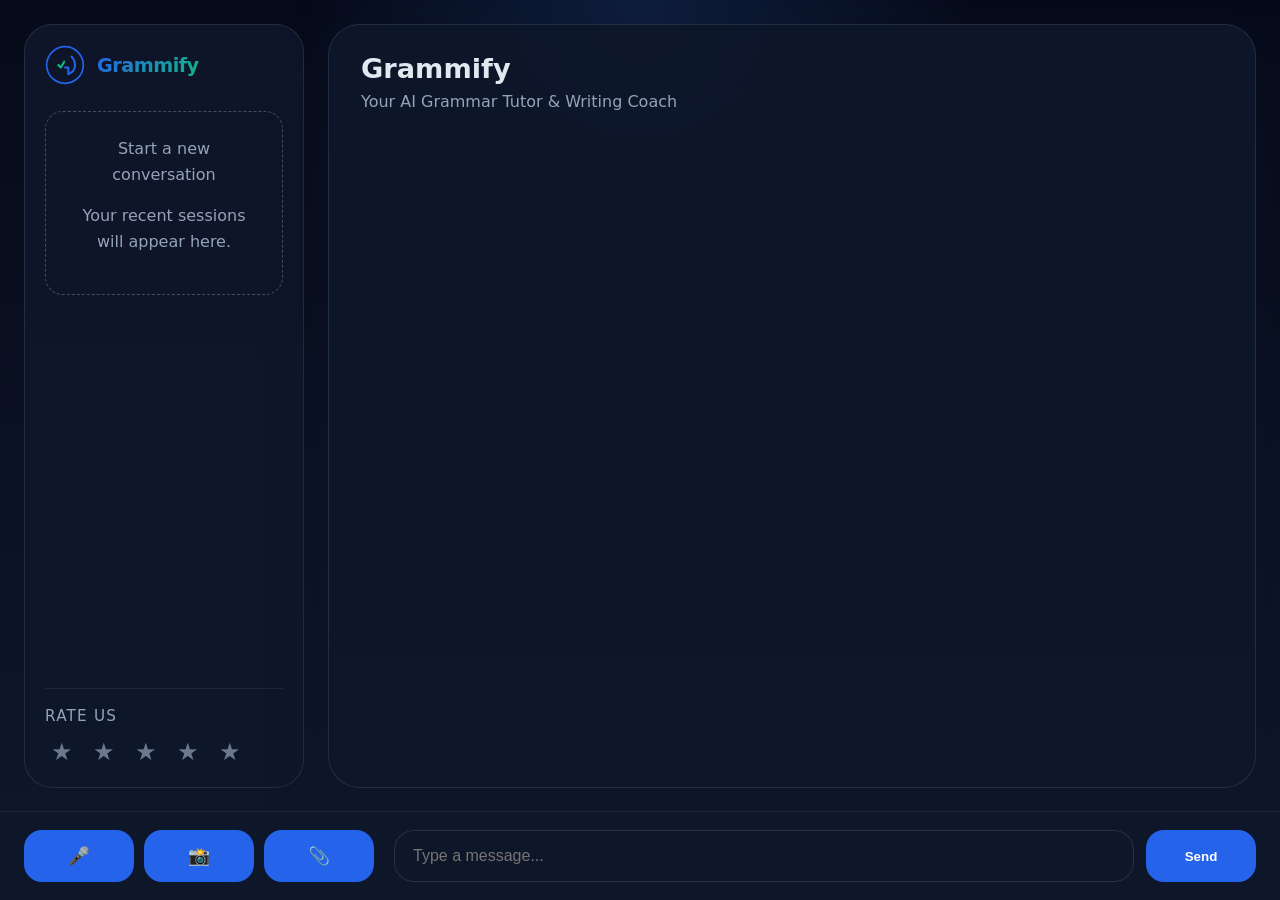
<file: index.html>
<!DOCTYPE html>
<html lang="en">
<head>
  <meta charset="UTF-8" />
  <meta name="viewport" content="width=device-width, initial-scale=1.0" />
  <title>Grammify - AI Grammar Tutor & Writing Coach</title>
  <link rel="stylesheet" href="style.css" />
</head>
<body>
  <div class="app-shell">
    <aside class="sidebar">
      <div class="sidebar-header">
        <div class="logo-container">
          <svg class="logo" viewBox="0 0 48 48" xmlns="http://www.w3.org/2000/svg">
            <!-- G shape background -->
            <circle cx="24" cy="24" r="22" fill="none" stroke="#2563eb" stroke-width="2"/>
            <!-- G lettermark -->
            <path d="M 32 14 Q 36 18 36 24 Q 36 32 28 35 L 28 27 L 24 27" fill="none" stroke="#2563eb" stroke-width="2.5" stroke-linecap="round" stroke-linejoin="round"/>
            <!-- Checkmark accent -->
            <path d="M 16 24 L 19 27 L 23 20" fill="none" stroke="#10b981" stroke-width="2.5" stroke-linecap="round" stroke-linejoin="round"/>
          </svg>
          <span class="logo-text">Grammify</span>
        </div>
      </div>
      <div class="chat-history" id="chat-history">
        <div class="empty-state">
          <span>Start a new conversation</span>
          <p>Your recent sessions will appear here.</p>
        </div>
      </div>
      <div class="rate-us-panel">
        <div class="rate-us-title">Rate us</div>
        <div class="rate-us-stars" id="rate-us-stars">
          <button type="button" class="rate-star" data-rating="1">★</button>
          <button type="button" class="rate-star" data-rating="2">★</button>
          <button type="button" class="rate-star" data-rating="3">★</button>
          <button type="button" class="rate-star" data-rating="4">★</button>
          <button type="button" class="rate-star" data-rating="5">★</button>
        </div>
      </div>
    </aside>

    <main class="chat-panel">
      <header class="chat-header">
        <div>
          <h1>Grammify</h1>
          <p>Your AI Grammar Tutor & Writing Coach</p>
        </div>
      </header>

      <section class="chat-window" id="chat-window"></section>
    </main>
  </div>



  <div class="composer">
    <div class="composer-inner">
      <div class="composer-actions">
        <button id="mic-button" type="button" class="composer-action">🎤</button>
        <button id="camera-button" type="button" class="composer-action">📸</button>
        <button id="upload-button" type="button" class="composer-action">📎</button>
      </div>
      <label class="sr-only" for="user-input">Message</label>
      <input id="user-input" type="text" placeholder="Type a message..." autocomplete="off" />
      <button id="send-button" type="button">Send</button>
      <input id="attach-input" type="file" accept="image/*,video/*,audio/*" hidden />
    </div>
  </div>

  <button id="scroll-button" type="button" class="scroll-button">Scroll to latest</button>

  <div class="camera-panel" id="camera-panel" aria-hidden="true">
    <div class="camera-card">
      <div class="camera-header">
        <h2>Camera</h2>
        <button id="close-camera" type="button">✕</button>
      </div>
      <video id="camera-video" autoplay muted playsinline></video>
      <div class="camera-actions">
        <button id="capture-button" type="button">Capture photo</button>
      </div>
    </div>
  </div>

  <script src="script.js"></script>
</body>
</html>
</file>
<file: style.css>
:root {
  color-scheme: dark;
  --bg: #0f172a;
  --panel: #111827;
  --panel-soft: #1f2937;
  --border: rgba(148, 163, 184, 0.16);
  --text: #e2e8f0;
  --muted: #94a3b8;
  --accent: #2563eb;
  --accent-soft: rgba(59, 130, 246, 0.14);
  --user-bubble: #2563eb;
  --ai-bubble: #1f2937;
  --shadow: 0 20px 60px rgba(15, 23, 42, 0.35);
}

* {
  box-sizing: border-box;
}

body {
  margin: 0;
  min-height: 100vh;
  font-family: Inter, ui-sans-serif, system-ui, -apple-system, BlinkMacSystemFont, "Segoe UI", sans-serif;
  background: radial-gradient(circle at top, rgba(59, 130, 246, 0.16), transparent 30%),
    linear-gradient(180deg, #060b1a 0%, #0f172a 100%);
  color: var(--text);
}

.app-shell {
  display: grid;
  grid-template-columns: 280px minmax(0, 1fr);
  gap: 24px;
  max-width: 1400px;
  margin: 0 auto;
  padding: 24px;
  min-height: calc(100vh - 88px);
}

.sidebar {
  background: rgba(15, 23, 42, 0.94);
  border: 1px solid var(--border);
  border-radius: 28px;
  padding: 20px;
  display: flex;
  flex-direction: column;
  gap: 18px;
}

.sidebar-header {
  display: flex;
  align-items: center;
  justify-content: space-between;
}

.logo-container {
  display: flex;
  align-items: center;
  gap: 12px;
  margin-bottom: 8px;
}

.logo {
  width: 40px;
  height: 40px;
  flex-shrink: 0;
}

.logo-text {
  font-size: 1.2rem;
  font-weight: 700;
  background: linear-gradient(135deg, #2563eb, #10b981);
  -webkit-background-clip: text;
  -webkit-text-fill-color: transparent;
  background-clip: text;
  letter-spacing: -0.5px;
}

.sidebar-title {
  font-size: 0.95rem;
  letter-spacing: 0.08em;
  text-transform: uppercase;
  color: var(--muted);
}

.chat-history {
  flex: 1;
  display: grid;
  align-content: start;
}

.empty-state {
  padding: 24px;
  border: 1px dashed rgba(148, 163, 184, 0.4);
  border-radius: 18px;
  text-align: center;
  color: var(--muted);
  line-height: 1.6;
}

.chat-panel {
  background: rgba(15, 23, 42, 0.92);
  border: 1px solid var(--border);
  border-radius: 32px;
  display: flex;
  flex-direction: column;
  overflow: hidden;
  box-shadow: var(--shadow);
}

.chat-header {
  padding: 28px 32px 0;
}

.chat-header h1 {
  margin: 0;
  font-size: clamp(1.7rem, 2vw, 2.3rem);
}

.chat-header p {
  margin: 8px 0 0;
  color: var(--muted);
}

.chat-window {
  flex: 1;
  padding: 20px 28px 24px;
  display: flex;
  flex-direction: column;
  gap: 14px;
  overflow-y: auto;
  scroll-behavior: smooth;
}

.message {
  max-width: min(82%, 720px);
  padding: 18px 20px;
  border-radius: 24px;
  line-height: 1.65;
  position: relative;
  animation: fadeIn 260ms ease;
  word-wrap: break-word;
  overflow-wrap: break-word;
  word-break: break-word;
}

.message.user {
  margin-left: auto;
  background: linear-gradient(135deg, #2563eb, #1d4ed8);
  color: white;
  border-bottom-right-radius: 6px;
}

.message.ai {
  margin-right: auto;
  background: var(--ai-bubble);
  color: var(--text);
  border-bottom-left-radius: 6px;
}

.message p {
  margin: 0;
  white-space: pre-wrap;
  word-wrap: break-word;
  overflow-wrap: break-word;
}

.message .label {
  font-size: 0.78rem;
  text-transform: uppercase;
  letter-spacing: 0.12em;
  color: var(--muted);
  margin-bottom: 10px;
}

.typing-indicator {
  display: inline-flex;
  align-items: center;
  gap: 8px;
  color: var(--muted);
}

.dot {
  width: 8px;
  height: 8px;
  background: #8b92a8;
  border-radius: 50%;
  animation: blink 1.4s infinite ease-in-out;
}

.dot:nth-child(2) {
  animation-delay: 0.2s;
}

.dot:nth-child(3) {
  animation-delay: 0.4s;
}

.composer {
  position: fixed;
  left: 0;
  right: 0;
  bottom: 0;
  background: rgba(15, 23, 42, 0.96);
  border-top: 1px solid rgba(148, 163, 184, 0.12);
  padding: 18px 24px;
  backdrop-filter: blur(14px);
}

.composer-inner {
  max-width: 1400px;
  margin: 0 auto;
  display: flex;
  gap: 12px;
}

.composer input {
  flex: 1;
  min-height: 52px;
  border: 1px solid rgba(148, 163, 184, 0.18);
  border-radius: 20px;
  padding: 0 18px;
  background: rgba(15, 23, 42, 0.88);
  color: var(--text);
  font-size: 1rem;
}

.composer input:focus {
  outline: none;
  border-color: rgba(59, 130, 246, 0.6);
  box-shadow: 0 0 0 4px rgba(37, 99, 235, 0.12);
}

.composer button {
  min-width: 110px;
  border: none;
  border-radius: 18px;
  padding: 0 20px;
  background: var(--accent);
  color: white;
  font-weight: 600;
  cursor: pointer;
  transition: transform 120ms ease, background-color 120ms ease;
}

.composer button:hover {
  transform: translateY(-1px);
  background: #1d4ed8;
}

.composer button:disabled {
  opacity: 0.55;
  cursor: not-allowed;
}

.composer-actions {
  display: flex;
  gap: 10px;
  align-items: center;
  margin-right: 8px;
}

.composer-action {
  min-width: 52px;
  min-height: 52px;
  border-radius: 16px;
  border: 1px solid rgba(148, 163, 184, 0.18);
  background: rgba(15, 23, 42, 0.92);
  color: var(--text);
  cursor: pointer;
  font-size: 1.1rem;
  transition: transform 120ms ease, background-color 120ms ease, border-color 120ms ease;
}

.composer-action:hover {
  background: rgba(37, 99, 235, 0.16);
  border-color: rgba(59, 130, 246, 0.4);
}

.scroll-button {
  position: fixed;
  right: 24px;
  bottom: 118px;
  border: none;
  border-radius: 999px;
  padding: 12px 16px;
  background: rgba(37, 99, 235, 0.9);
  color: white;
  font-weight: 600;
  cursor: pointer;
  box-shadow: 0 12px 32px rgba(15, 23, 42, 0.28);
  opacity: 0;
  pointer-events: none;
  transform: translateY(12px);
  transition: opacity 180ms ease, transform 180ms ease;
}

.scroll-button.visible {
  opacity: 1;
  pointer-events: auto;
  transform: translateY(0);
}

.camera-panel {
  position: fixed;
  inset: 0;
  background: rgba(15, 23, 42, 0.88);
  display: none;
  align-items: center;
  justify-content: center;
  padding: 24px;
  z-index: 20;
}

.camera-panel.open {
  display: flex;
}

.camera-card {
  width: min(540px, 100%);
  background: rgba(15, 23, 42, 0.98);
  border: 1px solid var(--border);
  border-radius: 28px;
  padding: 20px;
  box-shadow: var(--shadow);
}

.camera-header {
  display: flex;
  justify-content: space-between;
  align-items: center;
  margin-bottom: 14px;
}

.camera-header h2 {
  margin: 0;
  font-size: 1.1rem;
}

.camera-header button {
  border: none;
  background: transparent;
  color: var(--text);
  font-size: 1.3rem;
  cursor: pointer;
}

.camera-card video {
  width: 100%;
  border-radius: 18px;
  background: #000;
  min-height: 280px;
}

.camera-actions {
  display: flex;
  justify-content: flex-end;
  margin-top: 14px;
}

.camera-actions button {
  min-width: 140px;
  border-radius: 16px;
  padding: 12px 18px;
}

.rate-us-panel {
  margin-top: auto;
  padding-top: 18px;
  border-top: 1px solid rgba(148, 163, 184, 0.12);
  display: flex;
  flex-direction: column;
  gap: 12px;
}

.rate-us-title {
  font-size: 0.95rem;
  letter-spacing: 0.08em;
  text-transform: uppercase;
  color: var(--muted);
}

.rate-us-stars {
  display: flex;
  gap: 8px;
}

.rate-star {
  border: none;
  background: transparent;
  color: rgba(148, 163, 184, 0.7);
  font-size: 1.5rem;
  cursor: pointer;
  transition: color 120ms ease, transform 120ms ease;
}

.rate-star:hover {
  color: #facc15;
  transform: scale(1.1);
}

.rate-star.active {
  color: #facc15;
}

.attachment-image,
.attachment-video,
.attachment-audio {
  width: 100%;
  margin-top: 14px;
  border-radius: 18px;
  border: 1px solid rgba(148, 163, 184, 0.14);
}

.attachment-file {
  margin-top: 14px;
  padding: 14px 16px;
  border-radius: 18px;
  background: rgba(31, 41, 55, 0.96);
  border: 1px solid rgba(148, 163, 184, 0.14);
}

.review-value {
  margin-top: 12px;
  font-size: 0.95rem;
  color: #bbf7d0;
}

.message .rating {
  display: flex;
  align-items: center;
  gap: 4px;
  margin-top: 14px;
}

.message .rating button {
  border: none;
  background: transparent;
  color: rgba(148, 163, 184, 0.72);
  cursor: pointer;
  font-size: 1rem;
}

.message .rating button:hover,
.message .rating button.active {
  color: #facc15;
}

.sr-only {
  position: absolute;
  width: 1px;
  height: 1px;
  padding: 0;
  margin: -1px;
  overflow: hidden;
  clip: rect(0, 0, 0, 0);
  white-space: nowrap;
  border: 0;
}

@media (max-width: 1024px) {
  .app-shell {
    grid-template-columns: 1fr;
    gap: 16px;
    padding: 16px;
    min-height: calc(100vh - 88px);
  }

  .sidebar {
    order: 2;
    max-height: 280px;
    border-radius: 20px;
    padding: 16px;
    gap: 12px;
  }

  .logo-container {
    gap: 10px;
    margin-bottom: 4px;
  }

  .logo {
    width: 36px;
    height: 36px;
  }

  .logo-text {
    font-size: 1.1rem;
  }

  .chat-panel {
    border-radius: 24px;
  }

  .chat-header {
    padding: 20px 24px 0;
  }

  .chat-header h1 {
    font-size: clamp(1.5rem, 1.8vw, 2rem);
  }

  .chat-window {
    padding: 16px 20px;
    gap: 12px;
  }

  .composer {
    padding: 14px 16px;
  }

  .message {
    max-width: min(90%, 600px);
    padding: 16px 18px;
    border-radius: 20px;
  }
}

@media (max-width: 768px) {
  .app-shell {
    gap: 12px;
    padding: 12px;
  }

  .sidebar {
    border-radius: 18px;
    padding: 14px;
    max-height: 240px;
  }

  .logo-container {
    gap: 8px;
  }

  .logo {
    width: 32px;
    height: 32px;
  }

  .logo-text {
    font-size: 1rem;
  }

  .chat-header {
    padding: 16px 18px 0;
  }

  .chat-header h1 {
    font-size: 1.3rem;
  }

  .chat-header p {
    font-size: 0.9rem;
  }

  .chat-window {
    padding: 12px 16px;
  }

  .message {
    max-width: 85%;
    padding: 14px 16px;
    font-size: 0.95rem;
  }

  .message .label {
    font-size: 0.7rem;
  }

  .composer-inner {
    gap: 8px;
  }

  .composer input {
    min-height: 44px;
    font-size: 1rem;
    padding: 0 14px;
  }

  .composer button {
    min-width: 100px;
    min-height: 44px;
    font-size: 0.95rem;
  }

  .composer-action {
    min-width: 44px;
    min-height: 44px;
    font-size: 1rem;
  }

  .scroll-button {
    right: 16px;
    bottom: 108px;
    padding: 10px 14px;
    font-size: 0.9rem;
  }
}

@media (max-width: 640px) {
  :root {
    --shadow: 0 10px 40px rgba(15, 23, 42, 0.25);
  }

  .app-shell {
    grid-template-columns: 1fr;
    gap: 0;
    padding: 0;
    min-height: calc(100vh - 80px);
  }

  .sidebar {
    order: 2;
    display: none;
    position: fixed;
    bottom: 0;
    left: 0;
    right: 0;
    border-radius: 0;
    max-height: 45vh;
    overflow-y: auto;
  }

  .sidebar.visible {
    display: flex;
  }

  .chat-panel {
    border-radius: 0;
    flex: 1;
  }

  .chat-header {
    padding: 14px 14px 0;
    display: flex;
    align-items: center;
    justify-content: space-between;
  }

  .chat-header h1 {
    font-size: 1.1rem;
    margin: 0;
  }

  .chat-header p {
    display: none;
  }

  .chat-window {
    padding: 10px 12px;
    gap: 10px;
    min-height: 0;
  }

  .message {
    max-width: 88%;
    padding: 12px 14px;
    font-size: 0.9rem;
    border-radius: 16px;
  }

  .message.user {
    border-bottom-right-radius: 4px;
  }

  .message.ai {
    border-bottom-left-radius: 4px;
  }

  .message .label {
    font-size: 0.65rem;
    margin-bottom: 6px;
  }

  .typing-indicator {
    gap: 6px;
  }

  .dot {
    width: 6px;
    height: 6px;
  }

  .composer {
    position: fixed;
    left: 0;
    right: 0;
    bottom: 0;
    padding: 12px 12px 18px;
    border-radius: 0;
  }

  .composer-inner {
    gap: 8px;
    flex-wrap: nowrap;
  }

  .composer-actions {
    gap: 6px;
    margin-right: 0;
    width: auto;
  }

  .composer input {
    min-height: 40px;
    font-size: 1rem;
    padding: 0 12px;
    border-radius: 16px;
  }

  .composer button {
    min-width: 90px;
    min-height: 40px;
    padding: 0 16px;
    font-size: 0.9rem;
    border-radius: 14px;
  }

  .composer-action {
    min-width: 40px;
    min-height: 40px;
    border-radius: 12px;
    font-size: 0.95rem;
  }

  .scroll-button {
    right: 12px;
    bottom: 100px;
    padding: 8px 12px;
    font-size: 0.85rem;
    border-radius: 20px;
  }

  .camera-card {
    width: 100%;
    border-radius: 16px;
    padding: 14px;
  }

  .camera-card video {
    min-height: 240px;
    border-radius: 12px;
  }

  .camera-header h2 {
    font-size: 1rem;
  }

  .rate-us-panel {
    padding-top: 12px;
    gap: 10px;
  }

  .rate-us-title {
    font-size: 0.85rem;
  }

  .rate-star {
    font-size: 1.3rem;
  }

  .empty-state {
    padding: 16px;
    border-radius: 12px;
    font-size: 0.9rem;
  }

  .attachment-image,
  .attachment-video,
  .attachment-audio,
  .attachment-file {
    margin-top: 10px;
    border-radius: 12px;
  }
}

@media (max-width: 480px) {
  .chat-header {
    padding: 12px 10px 0;
  }

  .chat-header h1 {
    font-size: 1rem;
  }

  .chat-window {
    padding: 8px 10px;
  }

  .message {
    max-width: 90%;
    padding: 10px 12px;
    font-size: 0.85rem;
  }

  .composer {
    padding: 10px 10px 16px;
  }

  .composer-inner {
    gap: 6px;
  }

  .composer input {
    min-height: 38px;
    font-size: 0.95rem;
  }

  .composer button {
    min-width: 80px;
    min-height: 38px;
    font-size: 0.85rem;
  }

  .composer-action {
    min-width: 38px;
    min-height: 38px;
    font-size: 0.9rem;
  }

  .scroll-button {
    padding: 6px 10px;
    font-size: 0.8rem;
  }
}

/* Extra small screens */
@media (max-width: 360px) {
  .chat-header h1 {
    font-size: 0.95rem;
  }

  .message {
    font-size: 0.8rem;
    padding: 8px 10px;
  }

  .composer input,
  .composer button,
  .composer-action {
    font-size: 0.85rem;
    min-height: 36px;
  }

  .chat-panel {
    border-radius: 28px;
  }
}

@keyframes blink {
  0%, 80%, 100% {
    opacity: 0.25;
  }
  40% {
    opacity: 1;
  }
}

@keyframes fadeIn {
  from {
    opacity: 0;
    transform: translateY(10px);
  }
  to {
    opacity: 1;
    transform: translateY(0);
  }
}
</file>
